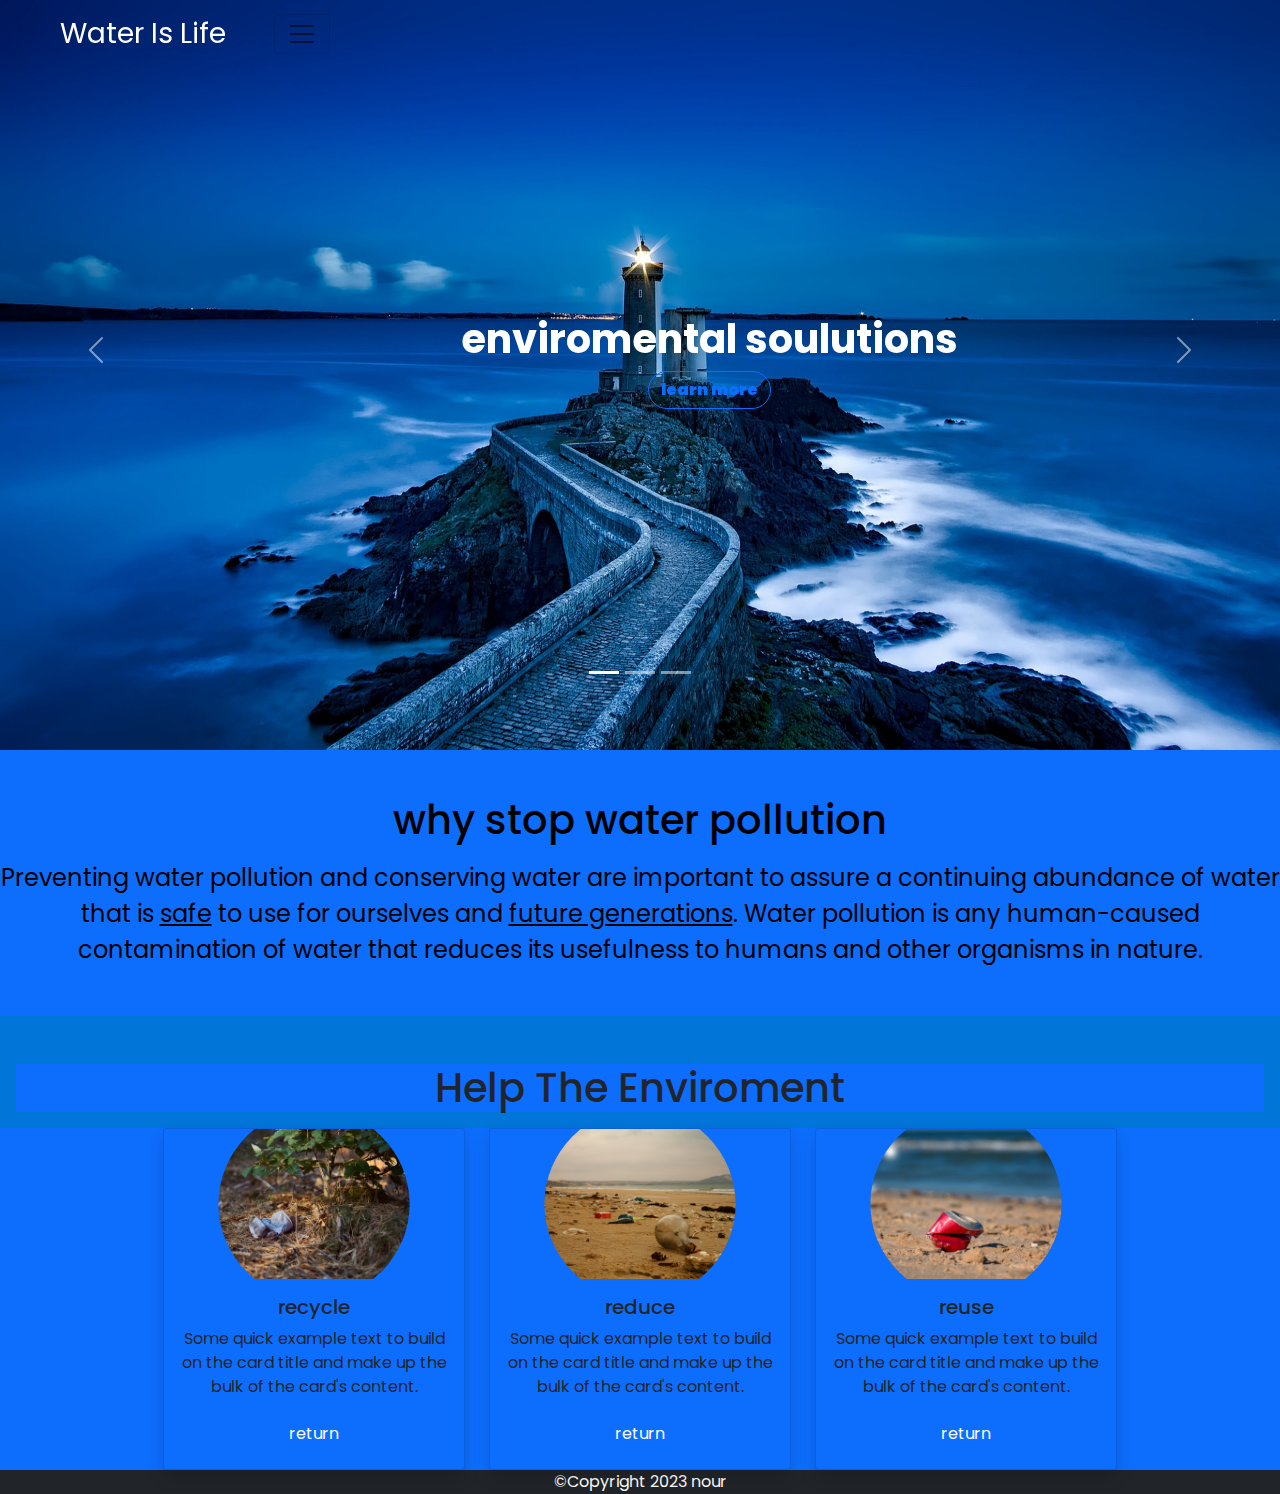
<file: index.html>
<!DOCTYPE html>
<html lang="en">
<head>
    <meta charset="UTF-8">
    <meta http-equiv="X-UA-Compatible" content="IE=edge">
    <meta name="viewport" content="width=device-width, initial-scale=1.0">
    <title>Document</title>
    <link rel="stylesheet" href="./css/bootstrap.min.css">
    <link rel="stylesheet" href="./css/style.css">
    <link rel="stylesheet" href="./css/all.min.css">
    <link
    rel="stylesheet"
    href="https://cdnjs.cloudflare.com/ajax/libs/animate.css/4.1.1/animate.min.css"/>
    <link rel="preconnect" href="https://fonts.googleapis.com">
<link rel="preconnect" href="https://fonts.gstatic.com" crossorigin>
<link href="https://fonts.googleapis.com/css2?family=Poppins:wght@400;600&display=swap" rel="stylesheet">
</head>
<body>
    <div class="top-1">
      <div class="container">
      <nav class="navbar navbar-expand-lg navbar-light fs-4 position-absolute top-0 start-0  d-flex text-up text-capitalize">
        <div class="container-fluid">
          <a class="navbar-brand fs-3 text-white bd-highlight  mx-5 g5" href="#">water is life</a>
          <button class="navbar-toggler" type="button" data-bs-toggle="collapse" data-bs-target="#navbarNavDropdown" aria-controls="navbarNavDropdown" aria-expanded="false" aria-label="Toggle navigation">
            <span class="navbar-toggler-icon"></span>
          </button>
          <div class="collapse navbar-collapse" id="navbarNavDropdown">
            <ul class="navbar-nav ">
              <li class="nav-item px-2  bd-highlight ">
                <a class="nav-link active text-white" aria-current="page" href="#">Home</a>
              </li>
              <li class="nav-item text-white px-2">
                <a class="nav-link text-white bd-highlight" href="#">Features</a>
              </li>
             
              <li class="nav-item dropdown text-white  mr-a d-flex px-2 ">
                <a class="nav-link dropdown-toggle text-white align-self-end" href="#" id="navbarDropdownMenuLink" role="button" data-bs-toggle="dropdown" aria-expanded="false">
                  projects to save the ocean
                </a>
                <ul class="dropdown-menu" aria-labelledby="navbarDropdownMenuLink">
                  <li><a class="dropdown-item" href="https://teamseas.org/">team seas</a></li>
                  <li><a class="dropdown-item" href="https://theoceancleanup.com/">ocean cleanup</a></li>
                  <li><a class="dropdown-item" href="https://oceanconservancy.org/">ocean conservancy</a></li>
                  
                </ul>
              </li>
              <li class="nav-item text-white px-2">
                <a class="nav-link text-white bd-highlight fw-bolder" target="_blank" href="./html/main.html">login</a>
              </li>
            </ul>
          </div>
        </div>
      </nav>
    </div>
          
    
                
        </div>
        <div id="carouselExampleIndicators" class="carousel slide" data-bs-ride="carousel" style="height: 700px;">
            <div class="carousel-indicators">
              <button type="button" data-bs-target="#carouselExampleIndicators" data-bs-slide-to="0" class="active" aria-current="true" aria-label="Slide 1"></button>
              <button type="button" data-bs-target="#carouselExampleIndicators" data-bs-slide-to="1" aria-label="Slide 2"></button>
              <button type="button" data-bs-target="#carouselExampleIndicators" data-bs-slide-to="2" aria-label="Slide 3"></button>
            </div>
            <div class="carousel-inner ">
            
             
              <div class="carousel-item active">
                <img class="img1" src="./imgs/hd-wallpaper-gcdb5ce605_1920.jpg" class="d-block w-100" alt="...">
              </div>

              <div class="carousel-item ">
                <img  class="img2" src="./imgs/beach-ge782765a3_1920.jpg" class="d-block w-100" alt="...">
                
              </div>
              
              <div class="carousel-item">
                <img  class="img3" src="./imgs/river-gc646b5d5c_1920.jpg" class="d-block w-100" alt="...">
              </div>
            </div>
            
          
            <button class="carousel-control-prev" type="button" data-bs-target="#carouselExampleIndicators" data-bs-slide="prev">
              <span class="carousel-control-prev-icon" aria-hidden="true"></span>
              <span class="visually-hidden">Previous</span>
            </button>
            <button class="carousel-control-next" type="button" data-bs-target="#carouselExampleIndicators" data-bs-slide="next">
              <span class="carousel-control-next-icon" aria-hidden="true"></span>
              <span class="visually-hidden">Next</span>
            </button>
          </div>
          <h1 class="text-center g4 position-absolute   fw-bolder text-white" style="z-index: 2; top: 35%; padding-left:4%; left:32%;">enviromental soulutions<br><button class="btn-outline-primary btn text-primary rounded-pill fw-bolder">learn more</button></h1>
        
    </div>
    
    <div class="top-2 bg-primary text-black">
      
       <h1 class="text-center bg-primary m-3 mt-5 pt-5">why stop water pollution</h1>
        <div class="text-1 text-black mb-5 text-center fs-4 pb-5">Preventing water pollution and conserving water are important to assure a continuing abundance of water that is <span>safe</span> to use for ourselves and <span>future generations</span>. Water pollution is any human-caused contamination of water that reduces its usefulness to humans and other organisms in nature.</div>

    </div>
    
</div>
<h1 class="text-center bg-primary m-3">Help The Enviroment</h1>
<div class="row bg-primary justify-content-center">
  <div class="col-lg-3 col-md-12"><div class="card bg-primary shadow">
    <img src="./imgs/environmental-pollution-g3ecfb277e_1920.jpg" class="m-auto card-img-top round-circle w-75 h-75" alt="...">
    <div class="card-body text-center">
      <h5 class="card-title text-center">recycle</h5>
      <p class="card-text text-center">Some quick example text to build on the card title and make up the bulk of the card's content.</p>
      <a href="#" class="btn btn-primary text-center">return</a>
    </div>
  </div>
  </div>
  <div class="col-lg-3 col-md-12"><div class="card bg-primary shadow">
    <img src="./imgs/beach-g75f1a7b08_1920.jpg" class="m-auto card-img-top round-circle w-75 h-75" alt="...">
    <div class="card-body text-center">
      <h5 class="card-title text-center">reduce</h5>
      <p class="card-text text-center">Some quick example text to build on the card title and make up the bulk of the card's content.</p>
      <a href="#" class="btn btn-primary text-center">return</a>
    </div>
  </div></div>
  <div class="col-lg-3 col-md-12"><div class="card bg-primary shadow">
    <img src="./imgs/garbage-g03429917a_1920.jpg" class="m-auto card-img-top round-circle w-75 h-75" alt="...">
    <div class="card-body text-center">
      <h5 class="card-title text-center">reuse</h5>
      <p class="card-text text-center">Some quick example text to build on the card title and make up the bulk of the card's content.</p>
      <a href="#" class="btn btn-primary text-center">return</a>
    </div>
  </div></div>
</div>

<footer><div class="bg-dark w-100 text-center text-white">©Copyright 2023 nour</div></footer>
<script src="./js/bootstrap.bundle.min.js"></script>   

</body>
</html>
</file>
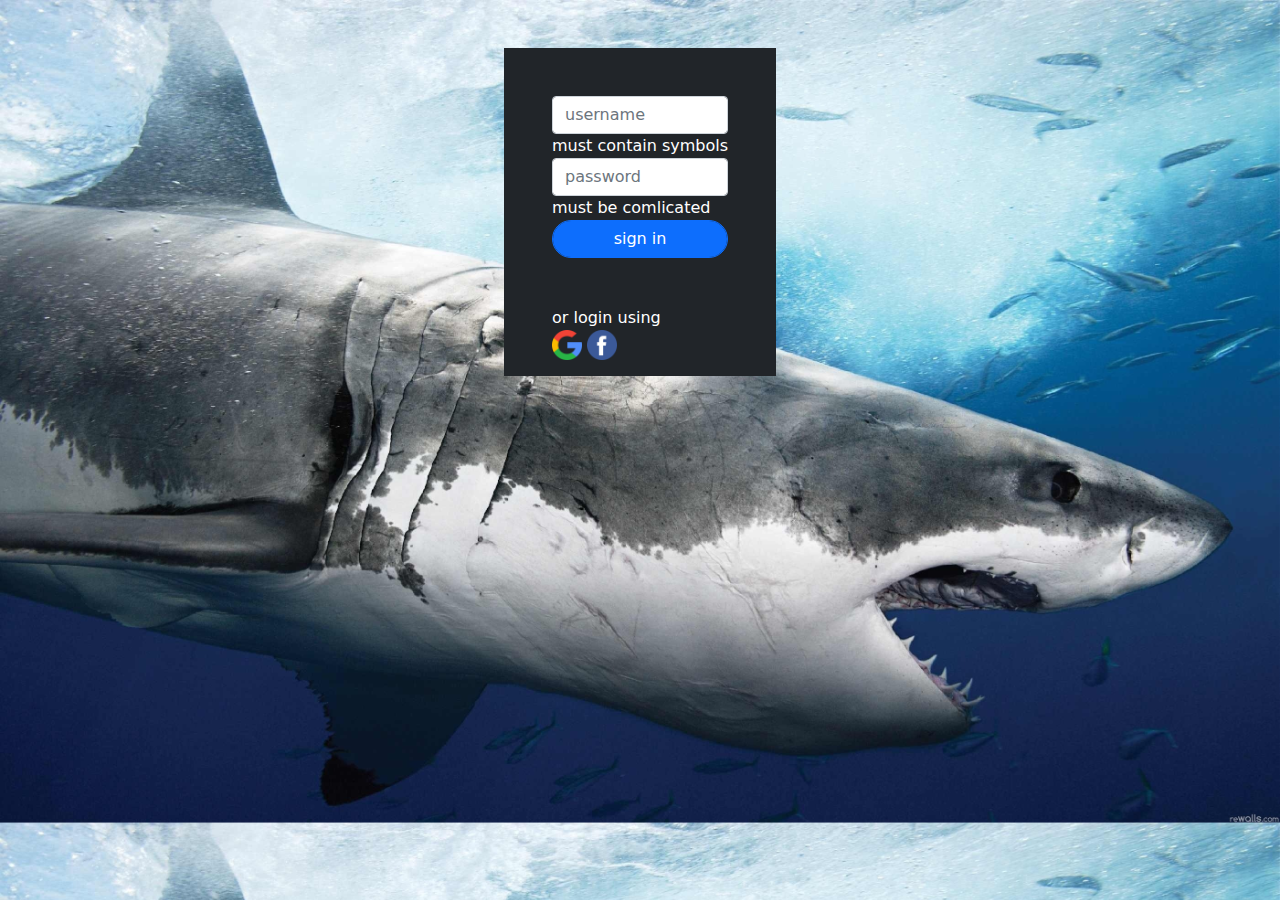
<file: html/main.html>
<!DOCTYPE html>
<html lang="en">
<head>
    <meta charset="UTF-8">
    <meta http-equiv="X-UA-Compatible" content="IE=edge">
    <meta name="viewport" content="width=device-width, initial-scale=1.0">
    <link rel="stylesheet" href="./../css/MAIN.CSS">
    <link rel="stylesheet" href="../css/bootstrap.min.css">

    <title>Document</title>
    <style>
        @media(max-width:1200px){
        .g1{
           
            padding-right: -100px;
            padding-left: -100px;
            margin: -100px;
        }
        .g3{
            margin-top: 30px;
        }
        
       
    }
        @media(min-width:1201px){
            .g1{
                width: 50%;
                margin: auto;
            }
       
    

}
        .form-horizontal{
    display:block;
    width:50%;
    margin:0 auto;
}

        body{
            background-image: url(../imgs/409457.jpg);
            overflow-x: hidden;
            background-size: cover;
            
        }
        .center {
  position: absolute;
  left: 0;
  right: 0;
  margin: auto;  
}
    </style>
</head>
<body>
    <div class="container">
        <form class="form p-5 m-auto center w-50 g2">
          <div class=" px-5  pt-5 bg-dark text-white g1"><input class="form-control g3" type="text" placeholder="username">
          must contain symbols
          <input class="form-control" type="password" placeholder="password">
          must be comlicated
          <button type="submit" class="btn btn-primary form-control rounded-pill g2">sign in</button>
          <div class="mt-5 pb-3">or login using<br> <img class="" src="../imgs/search.png" style="height: 30px; width: 30px;" alt=""> <img src="../imgs/facebook (1).png" style="height: 30px; width: 30px;" alt=""></div>
        </div>


       
        </div>
         <script src="../js/bootstrap.bundle.min.js"></script>
      </div>
      </form>
    
</body>
</html>
</file>
<file: css/style.css>
a{
    text-decoration: none;
}
.container-1{
    margin-left: 200px;
}

.nav{
   z-index:2;
}
.img1,.img2,.img3{
 height: 750px;
 width: 100%;
}
.fist{
    width: 50px;
    height: 50px;
}

.cont{
    margin-left: 500px;
    margin-right: 500px;
}


span{text-decoration:underline;

}
@media(max-width:1215px){
    .title-2{
        display: none;
    }
    .text-1{
        display: none;
    }
}
.navbar{
    z-index:9;
 
   }
   #fullCarousel{
     position:absolute;
     width:100%;
     top:0;
     justify-content: space-between;
   }
.round-circle{
    clip-path: circle(50% at 50% 50%);
}
body{
    font-family: 'Poppins', sans-serif;
    background-color: #0275d8;
    overflow-x: hidden;
}
@media(max-width:1215px){
 .navbar{
    
 }
}
@media(max-width:1050px){
    .g4{
       display: none;
    }
 
}
</file>
<file: css/MAIN.CSS>
@media(min-width:1201px){
  bod

}
</file>
